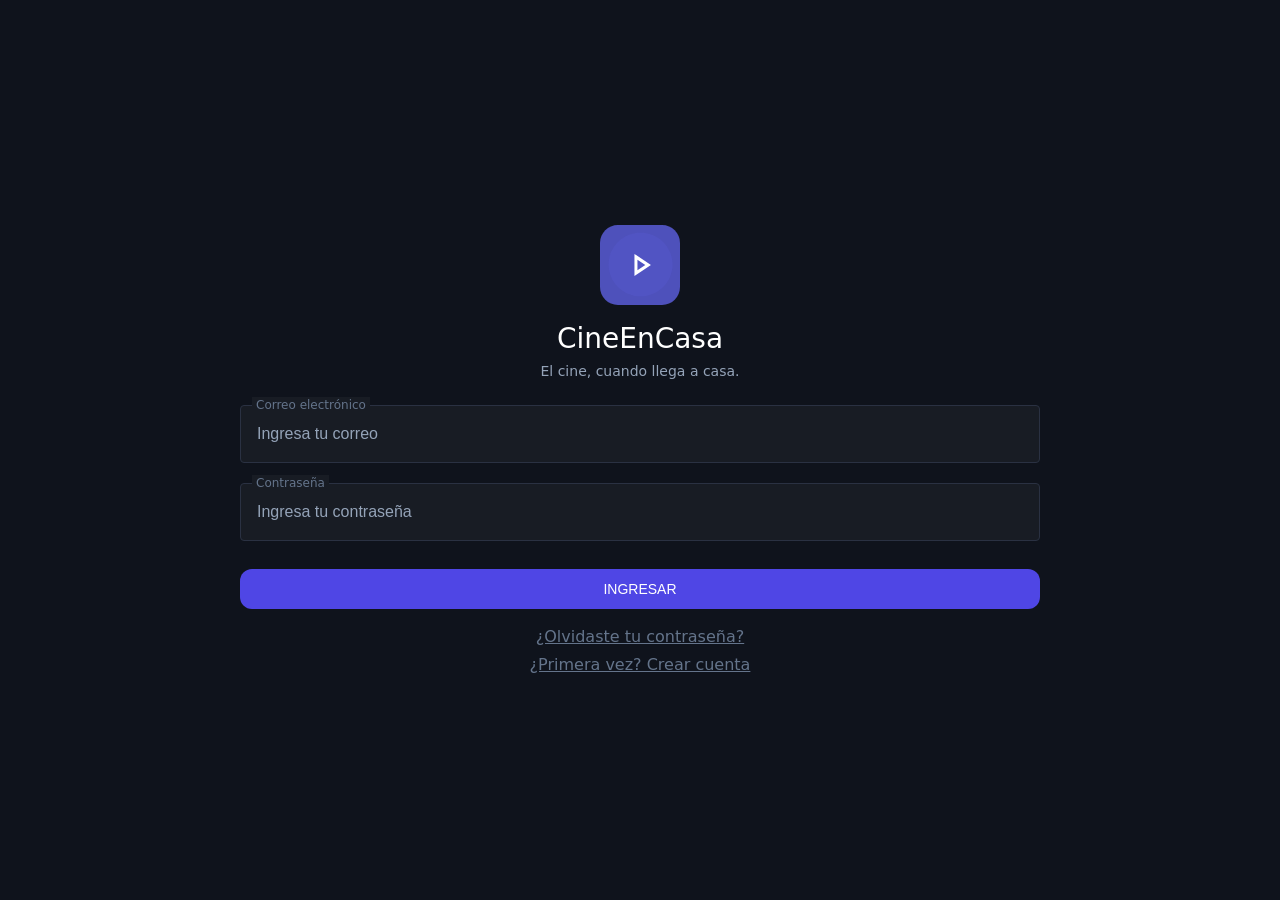
<file: web/index.html>
<!doctype html>
<html lang="es">
<head>
  <meta charset="utf-8" />
  <meta name="viewport" content="width=device-width,initial-scale=1" />
  <title>CineEnCasa — Login</title>
  <link rel="stylesheet" href="css/material-tokens.css">
  <link rel="stylesheet" href="css/index.css">
</head>
<body>
  <main class="login-main">
    <div class="login-card">
      <img src="assets/d3d3d.svg" class="login-icon" alt="CineEnCasa">
      <h1 class="login-title">CineEnCasa</h1>
      <p class="login-subtitle">El cine, cuando llega a casa.</p>
      <form id="loginForm" novalidate>
        <div class="field md3-field">
          <input id="email" class="md3-input" name="email" type="email" placeholder="Ingresa tu correo" autocomplete="email" />
          <span class="md3-label">Correo electrónico</span>
          <span class="md3-error" id="emailError" aria-live="polite">Ingresa un correo</span>
        </div>
        <div class="field md3-field">
          <input id="password" class="md3-input" name="password" type="password" placeholder="Ingresa tu contraseña" autocomplete="current-password" />
          <span class="md3-label">Contraseña</span>
          <span class="md3-error" id="passwordError" aria-live="polite">Ingresa una contraseña</span>
        </div>
        <button class="btn btn-primary" type="submit">INGRESAR</button>
      </form>
      <div class="links">
        <a href="#">¿Olvidaste tu contraseña?</a>
        <a href="#">¿Primera vez? Crear cuenta</a>
      </div>
    </div>
  </main>
  <script src="js/index.js"></script>
</body>
</html>
</file>
<file: web/css/material-tokens.css>
/* Material 3 tokens (preliminar) — generado desde Figma design_context (W-01 Login)
   Actualizar tras extraer más frames. */
:root {
  /* Colors */
  --md-sys-color-primary: #6366F1; /* Color/Azul2 */
  --md-sys-color-primary-variant: #4F46E5; /* Color/Azul1 */
  --md-sys-color-on-primary: #FFFFFF; /* Color/Texto primario */
  --md-sys-color-surface: #0F131C; /* Grid/Web-1440 */
  --md-sys-color-on-surface: #1D1B20; /* M3/sys/light/on-surface */
  --md-sys-color-surface-variant: #181C24; /* Color/Tarjeta película */
  --md-sys-color-outline: #2A3142; /* Color/Bordes delimitadores */
  --md-sys-color-placeholder: #64748B; /* Color/Place holder */
  --md-sys-color-text-secondary: #94A3B8; /* Color/Texto secundario */

  /* Typography (base mappings) */
  --font-family-base: 'Roboto', system-ui, -apple-system, 'Segoe UI', 'Helvetica Neue', Arial;
  --type-h2-size: 28px;
  --type-h2-line-height: 36px;
  --type-body-size: 14px;
  --type-body-line-height: 20px;
  --type-link-size: 16px;

  /* Spacing & shapes */
  --radius-small: 8px;
  --radius-medium: 12px;
}

/* Base reset + typography applied to every view (no extra class needed) */
*, *::before, *::after { box-sizing: border-box; }
html, body { margin: 0; padding: 0; height: 100%; }
body {
  font-family: var(--font-family-base);
  font-size: var(--type-body-size);
  line-height: var(--type-body-line-height);
  color: var(--md-sys-color-on-primary);
  background: var(--md-sys-color-surface);
}
a { color: inherit; }
img { max-width: 100%; display: block; }

/* Material Symbols icon font (used instead of downloading stock Material SVGs) */
.material-symbols-outlined {
  font-family: 'Material Symbols Outlined';
  font-weight: normal;
  font-style: normal;
  line-height: 1;
  display: inline-block;
  vertical-align: middle;
  font-variation-settings: 'FILL' 0, 'wght' 400, 'GRAD' 0, 'opsz' 24;
}

/* Utility classes shared across views, built on tokens */
.btn-primary {
  background: var(--md-sys-color-primary-variant);
  color: var(--md-sys-color-on-primary);
  border-radius: 12px;
  padding: 12px 24px;
  border: none;
}

.input {
  background: transparent;
  border: 1px solid var(--md-sys-color-outline);
  color: var(--md-sys-color-on-primary);
  padding: 12px;
  border-radius: 8px;
}

/* Additional tokens discovered in other frames */
:root {
  --md-sys-color-success: #10B981; /* Color/Banner verde */
}

/* Shared top nav (NavDesktop) reused across calendar and detail views */
.app-header {
  display: block;
  background: var(--md-sys-color-surface);
  border-bottom: 1px solid var(--md-sys-color-outline);
}
.app-header__inner {
  max-width: 1090px;
  margin: 0 auto;
  padding: 12px 32px;
  display: flex;
  align-items: center;
  justify-content: space-between;
}
.brand { display: flex; align-items: center; gap: 10px; text-decoration: none; }
.brand-icon { width: 39px; height: 37px; }
.brand-title { font-size: 28px; line-height: 36px; font-weight: 500; color: var(--md-sys-color-on-primary); }
.header-actions { display: flex; align-items: center; gap: 20px; }
.header-icon { font-size: 28px; color: var(--md-sys-color-on-primary); cursor: pointer; }
</file>
<file: web/css/index.css>
/* Vista: Login (W-01) */
.login-main {
  min-height: 100vh;
  display: flex;
  align-items: center;
  justify-content: center;
  padding: 24px 16px;
}

.login-card {
  width: 100%;
  max-width: min(800px, 90vw);
  text-align: center;
}

.login-icon { width: 80px; height: 80px; margin: 0 auto 16px; }
.login-title { margin: 0 0 4px; font-size: var(--type-h2-size); line-height: var(--type-h2-line-height); font-weight: 500; }
.login-subtitle { color: var(--md-sys-color-text-secondary); margin: 0 0 24px; font-size: var(--type-body-size); }

.field { display: block; text-align: left; margin-bottom: 20px; }

/* Material 3 outlined text field with a floating label notched into the border */
.md3-field { position: relative; }
.md3-input {
  width: 100%;
  background: var(--md-sys-color-surface-variant);
  border: 1px solid var(--md-sys-color-outline);
  border-radius: 4px;
  color: var(--md-sys-color-on-primary);
  font-size: 16px;
  line-height: 24px;
  padding: 16px;
}
.md3-input::placeholder { color: var(--md-sys-color-text-secondary); }
.md3-input:focus { outline: none; border-color: var(--md-sys-color-primary); }
.md3-label {
  position: absolute;
  top: -8px;
  left: 12px;
  background: var(--md-sys-color-surface-variant);
  padding: 0 4px;
  color: var(--md-sys-color-placeholder);
  font-size: 12px;
  line-height: 16px;
}

.md3-error {
  display: none;
  color: #f87171;
  font-size: 12px;
  line-height: 16px;
  margin-top: 4px;
  text-align: left;
}
.md3-field--error .md3-input { border-color: #f87171; }
.md3-field--error .md3-error { display: block; }

.btn { display: inline-block; font-size: 14px; font-weight: 500; border-radius: 12px; padding: 12px 20px; cursor: pointer; }
.btn-primary { width: 100%; margin-top: 8px; }

.links { margin-top: 18px; display: flex; flex-direction: column; gap: 8px; }
.links a { color: var(--md-sys-color-placeholder); text-decoration: underline; font-size: var(--type-link-size); }
</file>
<file: web/css/calendar-empty.css>
/* Vista: Estado vacío del calendario (W-04) */
.empty-page {
  min-height: calc(100vh - 61px); /* resta el alto del header */
  display: flex;
  align-items: center;
  justify-content: center;
  padding: 32px 16px;
}
.empty-content {
  max-width: 494px;
  text-align: center;
}
.empty-icon {
  display: block;
  font-size: 120px;
  color: var(--md-sys-color-text-secondary);
  margin: 0 auto 16px;
}
.empty-content h1 {
  margin: 0 0 16px;
  font-size: var(--type-h2-size);
  line-height: var(--type-h2-line-height);
  font-weight: 500;
  color: var(--md-sys-color-on-primary);
}
.empty-content p {
  margin: 0;
  color: var(--md-sys-color-text-secondary);
  font-size: 14px;
  line-height: 20px;
}
</file>
<file: web/css/calendar.css>
/* Vista: Calendario de seguimiento (03) */
.calendar-page { max-width: 900px; margin: 0 auto; padding: 48px 16px 32px; display: flex; flex-direction: column; align-items: center; gap: 16px; }

/* Segmented button (Mes / Semana / Día / Año) */
.seg-control { display: flex; width: 100%; max-width: 413px; }
.seg-btn {
  flex: 1 0 0;
  padding: 12px;
  font-size: 14px;
  font-weight: 500;
  color: var(--md-sys-color-on-primary);
  background: transparent;
  border: 1px solid var(--md-sys-color-outline);
  border-left: none;
  cursor: pointer;
  display: flex;
  align-items: center;
  justify-content: center;
  gap: 8px;
}
.seg-btn--start { border-left: 1px solid var(--md-sys-color-outline); border-radius: 100px 0 0 100px; }
.seg-btn--end { border-radius: 0 100px 100px 0; }
.seg-btn.is-selected { background: var(--md-sys-color-primary-variant); border-color: var(--md-sys-color-primary-variant); }
.seg-icon { font-size: 18px; }

/* Calendar card: light Material surface on the dark page, matching the mockup */
.calendar-card { background: #ffffff; border: 1px solid #ccc; border-radius: 8px; padding: 12px; width: 100%; max-width: 619px; }

.calendar-header { display: flex; align-items: center; justify-content: space-between; padding-bottom: 8px; }
.calendar-month { font-size: 16px; font-weight: 500; color: #333; }
.calendar-nav { display: flex; gap: 8px; }
.nav-arrow { border: none; background: transparent; color: #666; font-size: 16px; cursor: pointer; padding: 0 4px; }
.nav-arrow:hover { color: #333; }

.calendar-root { padding: 0; }
.calendar-table { display: block; }
.calendar-row { display: grid; grid-template-columns: repeat(7, 1fr); }
.calendar-weekdays .calendar-cell { padding: 0 0 8px; color: #666; font-size: 10px; text-align: center; min-height: auto; border-top: none; }
.calendar-cell { min-height: 44px; border-top: 1px solid #ccc; padding: 4px 6px; position: relative; text-align: center; }
.calendar-cell.empty { background: transparent; border-top: none; }
.day-number { font-size: 14px; color: #666; }
.calendar-cell.today .day-number { color: var(--md-sys-color-primary-variant); font-weight: 600; }
.event-chip {
  display: inline-flex;
  align-items: center;
  justify-content: center;
  margin-top: 2px;
  padding: 2px 8px;
  border-radius: 8px;
  background: rgba(16, 185, 129, 0.6);
  border: 1px solid #10b981;
  color: #fff;
  font-size: 10px;
  line-height: 16px;
  font-family: inherit;
  cursor: pointer;
}
.event-chip:hover, .event-chip:focus-visible { background: rgba(16, 185, 129, 0.85); }

@media (max-width: 600px) {
  .app-header__inner { padding: 12px 16px; }
  .brand-title { font-size: 20px; line-height: 26px; }
  .calendar-cell { min-height: 36px; padding: 2px 4px; }
  .seg-btn { padding: 10px 6px; font-size: 12px; }
}
</file>
<file: web/css/cancel-alarm.css>
.cancel-alarm-page {
  min-height: calc(100vh - 61px);
  display: flex;
  align-items: center;
  justify-content: center;
  padding: 16px;
}
.modal-card {
  background: var(--md-sys-color-surface-variant);
  border-radius: 28px;
  max-width: 560px;
  min-width: 280px;
  width: 100%;
  overflow: hidden;
}
.modal-body { padding: 24px 24px 0; display: flex; flex-direction: column; gap: 16px; }
.modal-title { margin: 0; color: var(--md-sys-color-on-primary); font-size: 24px; font-weight: 400; line-height: 32px; }
.modal-desc { margin: 0; color: var(--md-sys-color-text-secondary); font-size: 14px; line-height: 20px; }
.modal-actions { display: flex; gap: 8px; justify-content: flex-end; padding: 20px 24px 20px 8px; }
.btn-text {
  background: transparent;
  border: none;
  color: var(--md-sys-color-on-primary);
  font-size: 14px;
  font-weight: 500;
  padding: 10px 16px;
  border-radius: 100px;
  cursor: pointer;
}
.btn-text:hover, .btn-text:focus-visible { background: rgba(255, 255, 255, 0.08); }
</file>
<file: web/css/detail.css>
/* Vista: Detalle de alarma / título (W-05) */
.detail-page {
  max-width: 900px;
  margin: 0 auto;
  padding: 32px 16px;
}
.detail-panel {
  display: flex;
  gap: 24px;
  align-items: flex-start;
}
.detail-media img {
  width: 274px;
  height: 452px;
  object-fit: cover;
  border-radius: 6px;
}
.detail-content { max-width: 560px; }
.detail-content h1 { margin: 8px 0 4px; font-size: var(--type-h2-size); line-height: var(--type-h2-line-height); }
.back { color: var(--md-sys-color-text-secondary); display: inline-block; margin-bottom: 8px; text-decoration: none; font-size: 13px; }
.back:hover { color: var(--md-sys-color-on-primary); }
.meta { color: var(--md-sys-color-text-secondary); margin: 6px 0; }
.chip {
  display: inline-flex;
  align-items: center;
  gap: 10px;
  background: var(--md-sys-color-surface-variant);
  border-radius: 12px;
  padding: 6px 8px;
  color: var(--md-sys-color-text-secondary);
  border: 1px solid var(--md-sys-color-outline);
  font-size: 13px;
}
.chip-dot {
  width: 8px;
  height: 8px;
  border-radius: 50%;
  background: var(--md-sys-color-primary);
  flex-shrink: 0;
}
.synopsis { color: var(--md-sys-color-on-primary); line-height: 1.5; margin: 16px 0; }
.alarm-label { color: var(--md-sys-color-on-primary); font-weight: 500; font-size: 14px; margin: 0; }
.alarm-card {
  background: var(--md-sys-color-surface-variant);
  border: 1px solid var(--md-sys-color-outline);
  padding: 12px;
  border-radius: 8px;
  color: var(--md-sys-color-text-secondary);
  margin: 12px 0;
  font-size: 13px;
}
.alarm-card p { margin: 4px 0; }
.btn { display: inline-block; border-radius: 12px; padding: 10px 16px; cursor: pointer; font-size: 14px; text-decoration: none; }
.btn-outline { background: transparent; border: 1px solid var(--md-sys-color-outline); color: var(--md-sys-color-on-primary); }
.btn-outline:hover { background: var(--md-sys-color-outline); }

@media (max-width: 700px) {
  .detail-panel { flex-direction: column; }
  .detail-media img { width: 100%; height: auto; max-height: 420px; }
  .detail-content { max-width: 100%; }
}
</file>
<file: web/css/notification-preferences.css>
/* Vista: Preferencias de notificación (W-08) */
.prefs-page {
  max-width: 520px;
  margin: 0 auto;
  padding: 32px 16px;
}
.prefs-page h1 {
  margin: 0 0 8px;
  font-size: var(--type-h2-size);
  line-height: var(--type-h2-line-height);
  font-weight: 500;
}
.prefs-subtitle {
  color: var(--md-sys-color-text-secondary);
  font-size: 14px;
  margin: 0 0 8px;
}

.pref-row {
  display: flex;
  align-items: center;
  justify-content: space-between;
  padding: 13px 0;
}
.pref-label { font-size: 16px; color: var(--md-sys-color-on-primary); }
.divider { border: none; border-top: 1px solid var(--md-sys-color-outline); margin: 0; }

/* Toggle switch (M3-style) */
.switch { position: relative; display: inline-block; width: 52px; height: 32px; cursor: pointer; flex-shrink: 0; }
.switch input {
  position: absolute;
  inset: 0;
  opacity: 0;
  margin: 0;
  cursor: pointer;
}
.switch-track {
  position: absolute;
  inset: 0;
  background: var(--md-sys-color-outline);
  border-radius: 100px;
  transition: background 0.15s ease;
  display: block;
}
.switch-thumb {
  position: absolute;
  top: 4px;
  left: 4px;
  width: 24px;
  height: 24px;
  background: #ffffff;
  border-radius: 50%;
  transition: transform 0.15s ease;
}
.switch input:checked + .switch-track { background: var(--md-sys-color-primary-variant); }
.switch input:checked + .switch-track .switch-thumb { transform: translateX(20px); }
.switch input:focus-visible + .switch-track { outline: 2px solid var(--md-sys-color-primary); outline-offset: 2px; }

.prefs-note {
  color: var(--md-sys-color-placeholder);
  font-size: 14px;
  margin: 16px 0;
}

#saveBtn.btn-primary {
  display: inline-block;
  border: none;
  cursor: pointer;
  font: inherit;
  font-weight: 500;
}
#saveBtn.btn-primary:hover { opacity: 0.92; }

.prefs-saved {
  color: var(--md-sys-color-success);
  font-size: 13px;
  margin: 8px 0 0;
}
</file>
<file: web/css/profile.css>
/* Vista: Perfil / Gestión de cuenta (W-07) */
.profile-page {
  max-width: 560px;
  margin: 0 auto;
  padding: 32px 16px;
}
.profile-page h1 {
  margin: 0 0 16px;
  font-size: var(--type-h2-size);
  line-height: var(--type-h2-line-height);
  font-weight: 500;
}
.section-label {
  color: var(--md-sys-color-text-secondary);
  font-weight: 500;
  font-size: 14px;
  margin: 0 0 8px;
}
.profile-card {
  background: var(--md-sys-color-surface-variant);
  border: 1px solid var(--md-sys-color-outline);
  border-radius: var(--radius-small);
  padding: 16px;
  margin-bottom: 16px;
  font-size: 14px;
}
.profile-card p { margin: 0 0 8px; }
.profile-card p:last-child { margin-bottom: 0; }

.platform-chips { display: flex; gap: 15px; margin-bottom: 16px; }
.chip-pill {
  background: var(--md-sys-color-surface-variant);
  border: 1px solid var(--md-sys-color-outline);
  border-radius: var(--radius-medium);
  padding: 4px 8px;
  font-size: 14px;
  color: var(--md-sys-color-text-secondary);
}

.link-muted {
  display: block;
  color: var(--md-sys-color-placeholder);
  text-decoration: underline;
  font-size: 16px;
  margin-bottom: 16px;
}

#logoutBtn.btn-primary {
  display: inline-block;
  border: none;
  cursor: pointer;
  font: inherit;
  font-weight: 500;
  margin-bottom: 16px;
}
#logoutBtn.btn-primary:hover { opacity: 0.92; }
</file>
